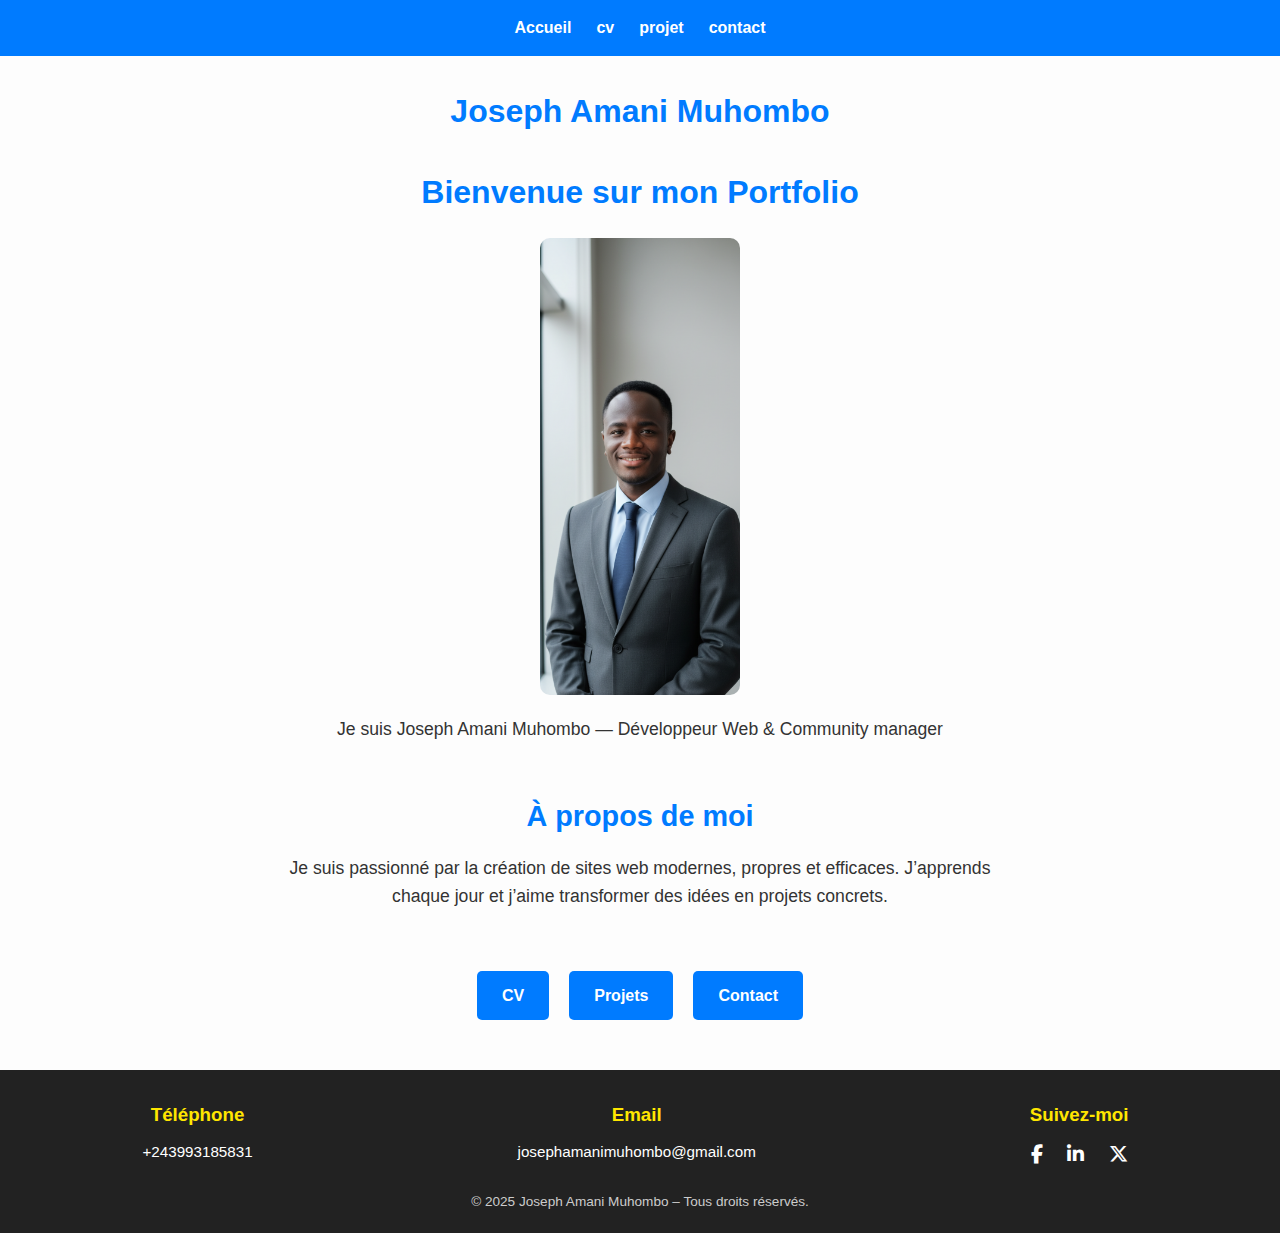
<file: index.html>
<!DOCTYPE html>
<html lang="fr">
<head>
    <meta charset="UTF-8">
    <meta name="viewport" content="width=device-width, initial-scale=1.0">
    <title>Portfolio de Joseph Amani Muhombo</title>
    <link rel="stylesheet" href="style.css">
    <link rel="stylesheet" href="https://cdnjs.cloudflare.com/ajax/libs/font-awesome/6.4.0/css/all.min.css">

</head>
<body>
    <header>
        <nav>
            <ul>
                <li><a href="index.html">Accueil</a></li>
                <li><a href="cv.html">cv</a></li>
                <li><a href="projet.html">projet</a></li>
                <li><a href="contact.html">contact</a></li>
            </ul>
        </nav>
    </header>

    <!-- Section Header -->
    <header>
        <h1>Joseph Amani Muhombo</h1>
        <h1>Bienvenue sur mon Portfolio</h1>
        <img src="Les images/Portfoliojosephamani.png" alt="">
        <p>Je suis Joseph Amani Muhombo — Développeur Web & Community manager</p>
    </header>

    <!-- Section À propos -->
    <section id="about">
        <h2>À propos de moi</h2>
        <p>
            Je suis passionné par la création de sites web modernes, propres et efficaces.
            J’apprends chaque jour et j’aime transformer des idées en projets concrets.
        </p>
    </section>
    <!-- Boutons -->
<div class="buttons">
    <a href="cv.html" class="btn">CV</a>
    <a href="projet.html" class="btn">Projets</a>
    <a href="contact.html" class="btn">Contact</a>
</div>


</body>
<!-- Footer -->
<footer>
    <div class="footer-container">

        <div class="footer-item">
            <h3>Téléphone</h3>
            <p>+243993185831</p>
        </div>

        <div class="footer-item">
            <h3>Email</h3>
            <p>josephamanimuhombo@gmail.com</p>
        </div>

        <div class="footer-item">
            <h3>Suivez-moi</h3>
            <div class="social-icons">
                <a href="#" target="_blank"><i class="fab fa-facebook-f"></i></a>
                <a href="#" target="_blank"><i class="fab fa-linkedin-in"></i></a>
                <a href="#" target="_blank"><i class="fab fa-x-twitter"></i></a>
            </div>
        </div>

    </div>
    <p class="footer-note">&copy; 2025 Joseph Amani Muhombo – Tous droits réservés.</p>
</footer>


</html>
</file>
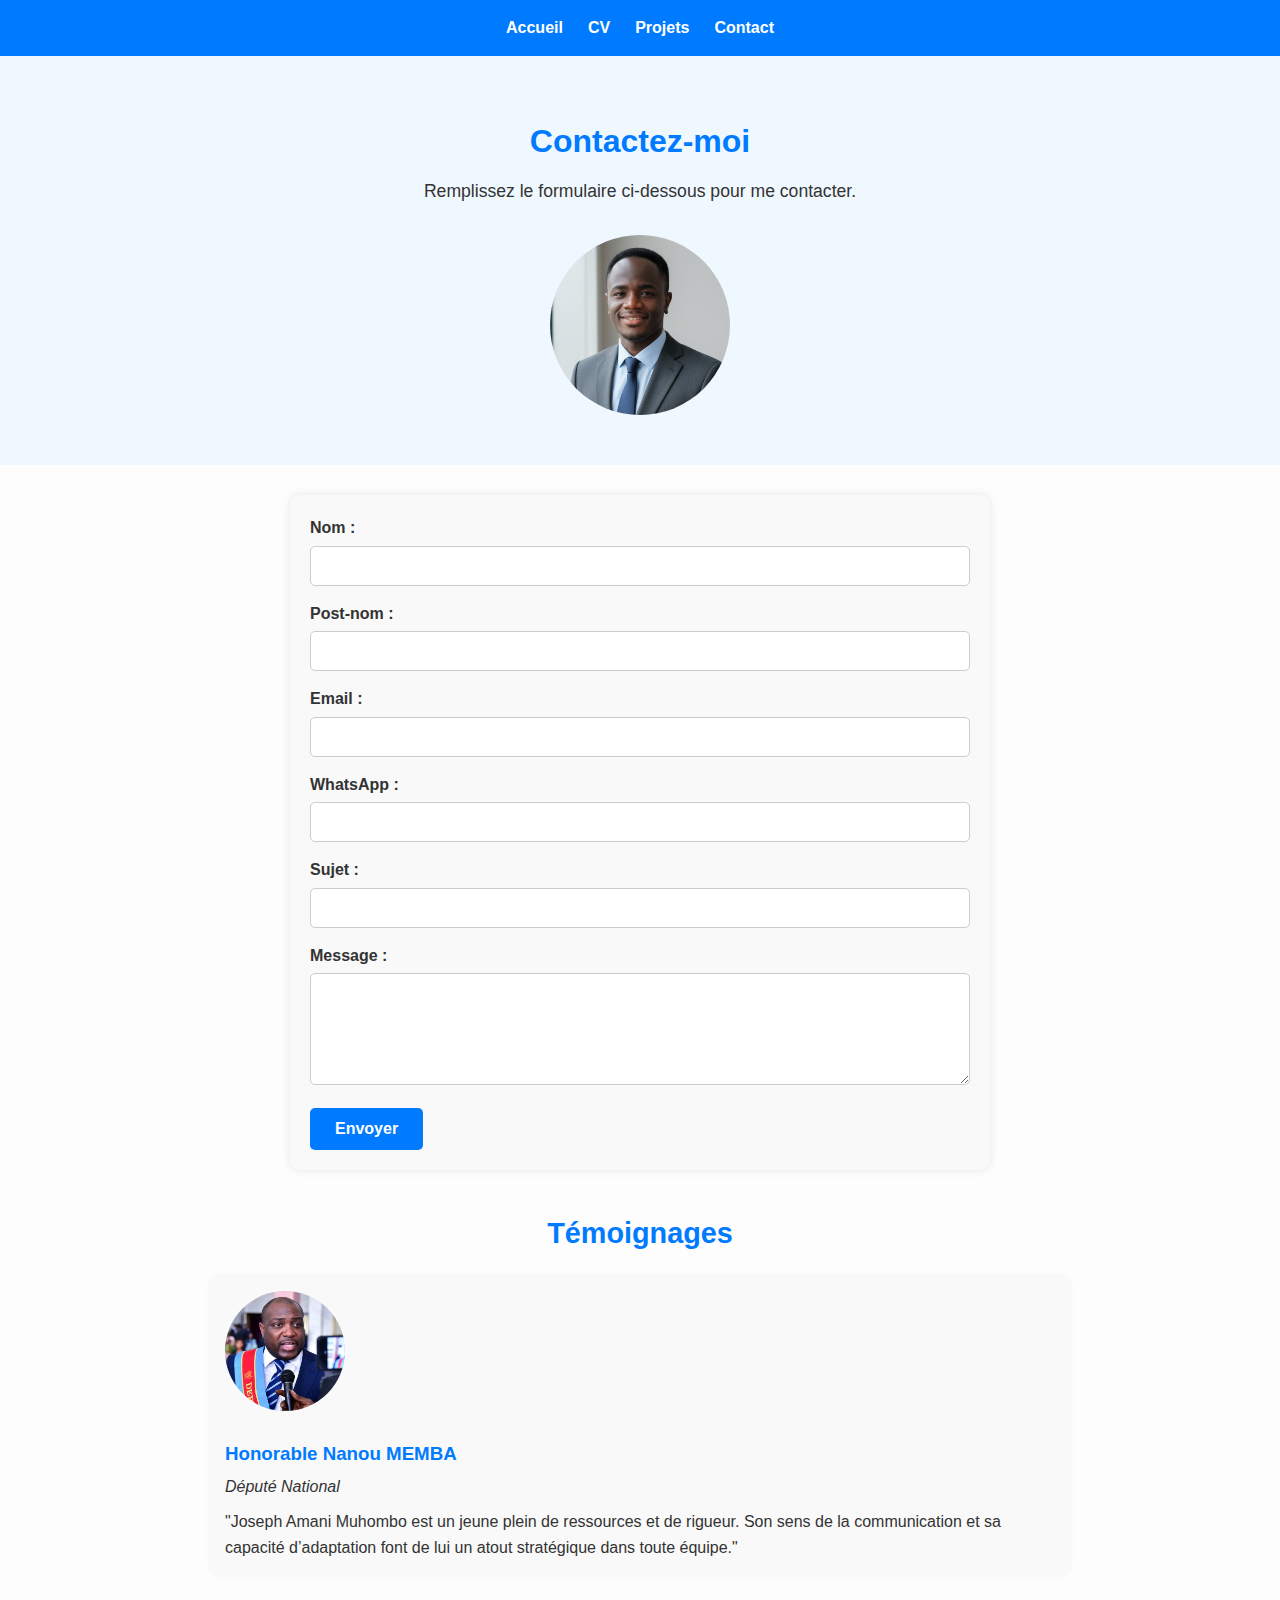
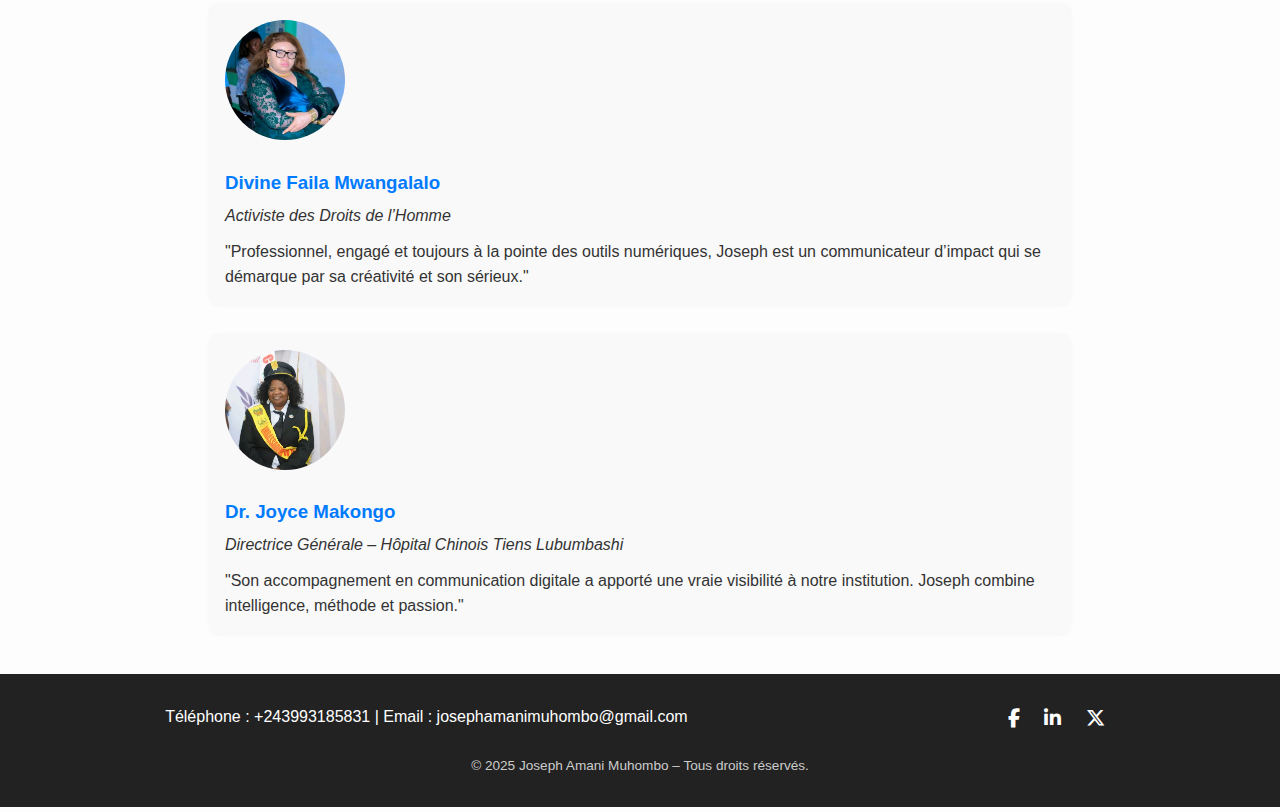
<file: contact.html>
<!DOCTYPE html>
<html lang="fr">
<head>
    <meta charset="UTF-8">
    <meta name="viewport" content="width=device-width, initial-scale=1.0">
    <title>Contact - Joseph Amani Muhombo</title>
    <link rel="stylesheet" href="style.css">
    <link rel="stylesheet" href="https://cdnjs.cloudflare.com/ajax/libs/font-awesome/6.4.0/css/all.min.css">
</head>
<body>

    <!-- NAVIGATION -->
    <nav class="main-nav">
        <ul>
            <li><a href="index.html">Accueil</a></li>
            <li><a href="cv.html">CV</a></li>
            <li><a href="projet.html">Projets</a></li>
            <li><a href="contact.html">Contact</a></li>
        </ul>
    </nav>
    <!-- HEADER AVEC IMAGE -->
<header class="contact-header">
    <div class="contact-header-content">
        
        <!-- Texte -->
        <div class="contact-header-text">
            <h1>Contactez-moi</h1>
            <p>Remplissez le formulaire ci-dessous pour me contacter.</p>
        </div>

        <!-- Image -->
        <div class="contact-header-image">
            <img src="Les images/Portfoliojosephamani.png" alt="Photo de Joseph Amani Muhombo">
        </div>

    </div>
</header>


    

    <!-- FORMULAIRE DE CONTACT -->
    <section id="contact-form-section">
        <form action="#" method="post" class="contact-form">

            <div class="form-group">
                <label for="nom">Nom :</label>
                <input type="text" id="nom" name="nom" required>
            </div>

            <div class="form-group">
                <label for="postnom">Post-nom :</label>
                <input type="text" id="postnom" name="postnom" required>
            </div>

            <div class="form-group">
                <label for="email">Email :</label>
                <input type="email" id="email" name="email" required>
            </div>

            <div class="form-group">
                <label for="whatsapp">WhatsApp :</label>
                <input type="text" id="whatsapp" name="whatsapp">
            </div>

            <div class="form-group">
                <label for="sujet">Sujet :</label>
                <input type="text" id="sujet" name="sujet" required>
            </div>

            <div class="form-group">
                <label for="message">Message :</label>
                <textarea id="message" name="message" rows="5" required></textarea>
            </div>

            <button type="submit" class="btn">Envoyer</button>

        </form>
    </section>
    <!-- SECTION TEMOIGNAGES -->
<section id="temoignages">
    <h2>Témoignages</h2>

    <!-- Témoignage 1 -->
    <div class="temoignage-item">
        <div class="temoignage-photo">
            <img src="Les images/1763463169833.jpg" alt="Honorable Nanou MEMBA">
        </div>
        <div class="temoignage-text">
            <h3>Honorable Nanou MEMBA</h3>
            <p class="role">Député National</p>
            <p class="quote">"Joseph Amani Muhombo est un jeune plein de ressources et de rigueur. Son sens de la communication et sa capacité d’adaptation font de lui un atout stratégique dans toute équipe."</p>
        </div>
    </div>

    <!-- Témoignage 2 -->
    <div class="temoignage-item">
        <div class="temoignage-photo">
            <img src="Les images/1763463339992.jpg" alt="Divine Faila Mwangalalo">
        </div>
        <div class="temoignage-text">
            <h3>Divine Faila Mwangalalo</h3>
            <p class="role">Activiste des Droits de l’Homme</p>
            <p class="quote">"Professionnel, engagé et toujours à la pointe des outils numériques, Joseph est un communicateur d’impact qui se démarque par sa créativité et son sérieux."</p>
        </div>
    </div>

    <!-- Témoignage 3 -->
    <div class="temoignage-item">
        <div class="temoignage-photo">
            <img src="Les images/1763463632782.jpg" alt="Dr. Joyce Makongo">
        </div>
        <div class="temoignage-text">
            <h3>Dr. Joyce Makongo</h3>
            <p class="role">Directrice Générale – Hôpital Chinois Tiens Lubumbashi</p>
            <p class="quote">"Son accompagnement en communication digitale a apporté une vraie visibilité à notre institution. Joseph combine intelligence, méthode et passion."</p>
        </div>
    </div>

</section>


    <!-- FOOTER -->
    <footer class="contact-footer">
        <div class="footer-container">
            <p>Téléphone : +243993185831 | Email : josephamanimuhombo@gmail.com</p>
            <div class="social-icons">
                <a href="#"><i class="fab fa-facebook-f"></i></a>
                <a href="#"><i class="fab fa-linkedin-in"></i></a>
                <a href="#"><i class="fab fa-x-twitter"></i></a>
            </div>
        </div>
        <p class="footer-note">&copy; 2025 Joseph Amani Muhombo – Tous droits réservés.</p>
    </footer>

</body>
</html>
</file>
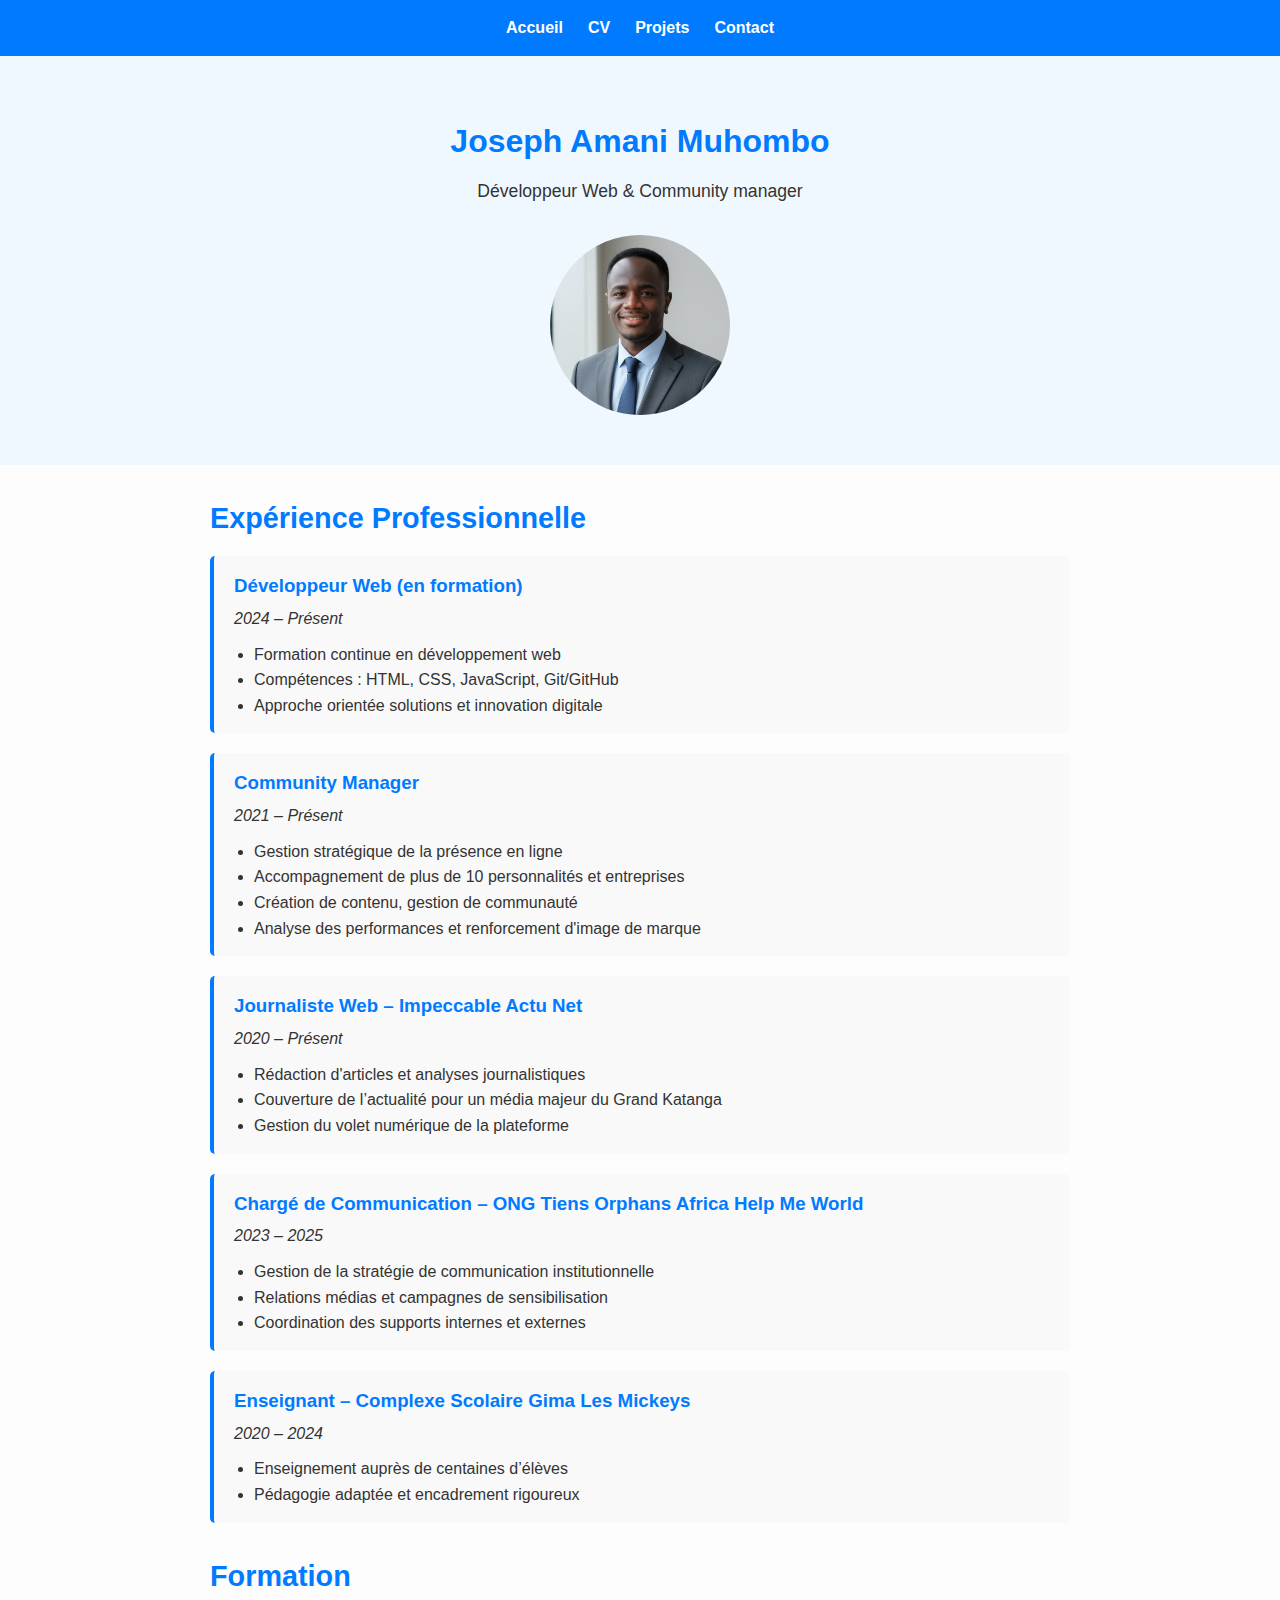
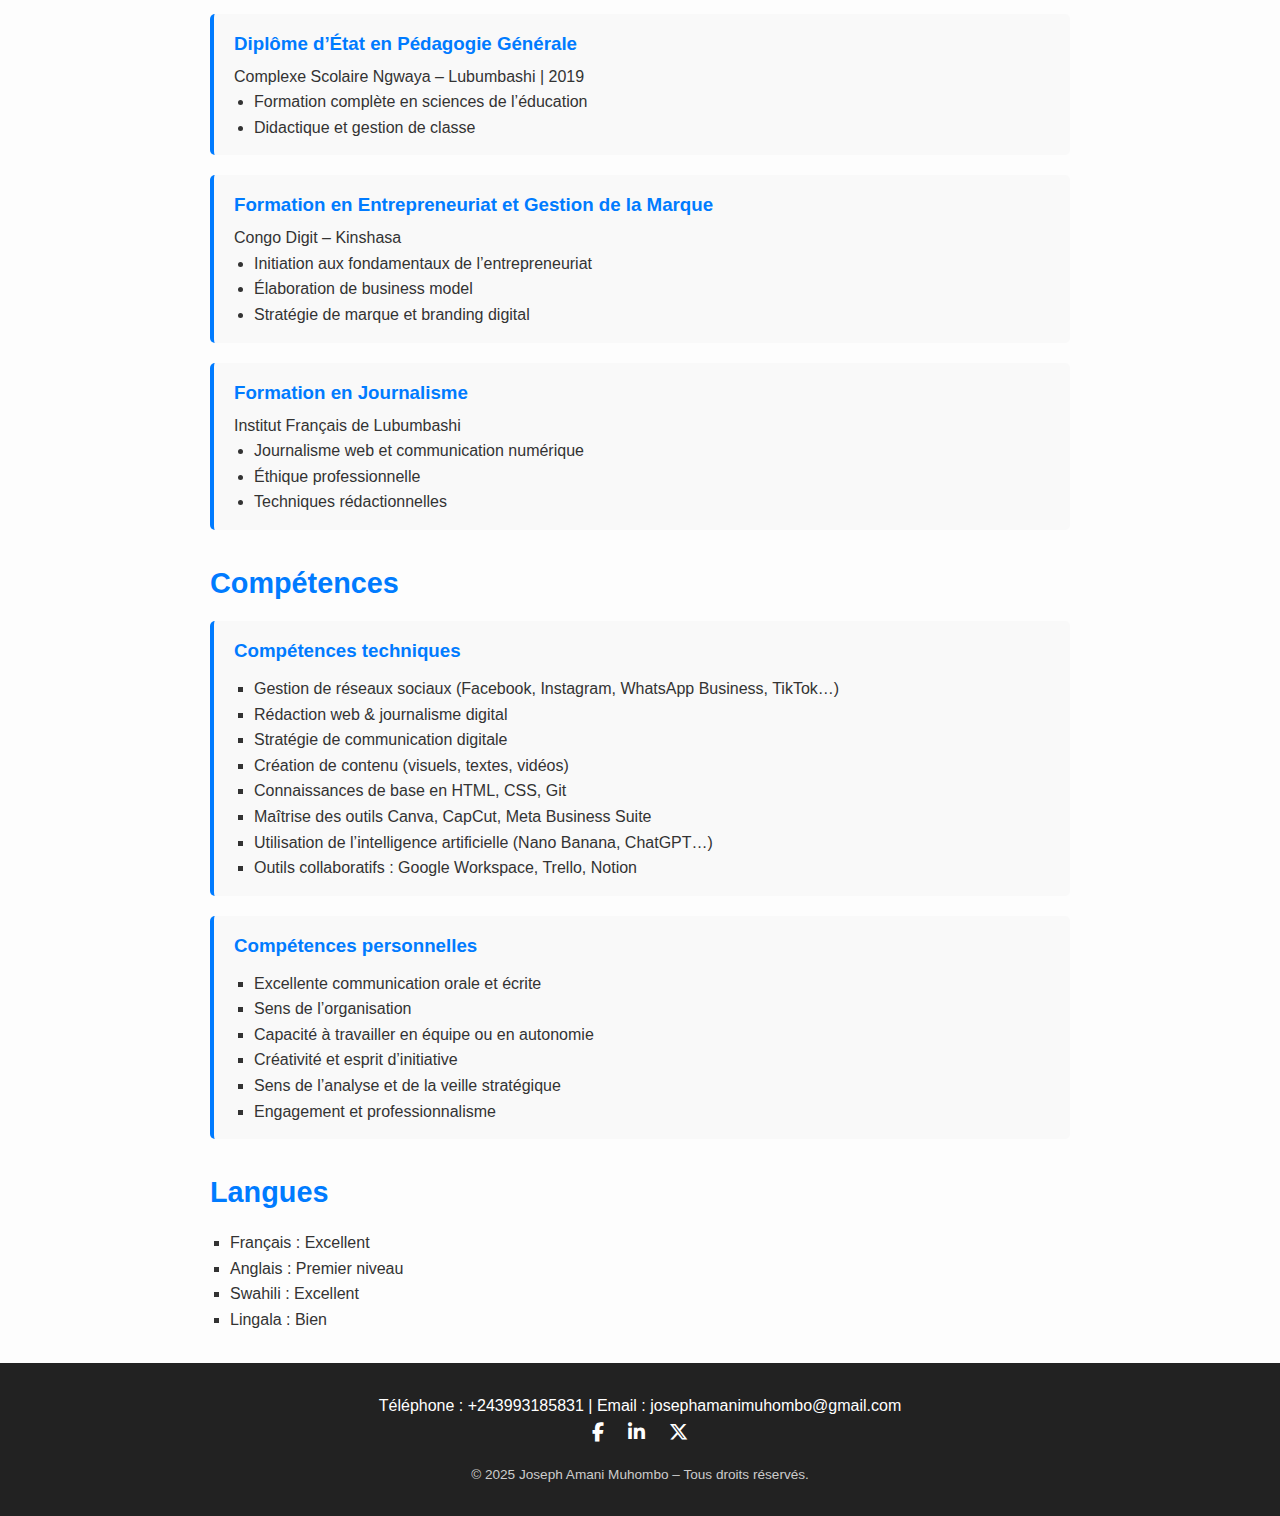
<file: cv.html>
<!DOCTYPE html>
<html lang="fr">
<head>
    <meta charset="UTF-8">
    <meta name="viewport" content="width=device-width, initial-scale=1.0">
    <title>CV - Joseph Amani Muhombo</title>
    <link rel="stylesheet" href="style.css">
    <link rel="stylesheet" href="https://cdnjs.cloudflare.com/ajax/libs/font-awesome/6.4.0/css/all.min.css">

</head>
<body>
    <!-- NAVIGATION -->
<nav class="main-nav">
    <ul>
        <li><a href="index.html">Accueil</a></li>
        <li><a href="cv.html">CV</a></li>
        <li><a href="projet.html">Projets</a></li>
        <li><a href="contact.html">Contact</a></li>
    </ul>
</nav>


    <header class="cv-header">
    <div class="cv-header-content">
        <!-- Texte -->
        <div class="cv-header-text">
            <h1>Joseph Amani Muhombo</h1>
            <p>Développeur Web & Community manager</p>
        </div>

        <!-- Image -->
        <div class="cv-header-image">
            <img src="Les images/Portfoliojosephamani.png" alt="Photo de Joseph Amani Muhombo">
        </div>
    </div>
</header>
    <!-- SECTION EXPERIENCE PROFESSIONNELLE -->
    <!-- SECTION EXPERIENCE PROFESSIONNELLE -->
<section id="experience">
    <h2>Expérience Professionnelle</h2>

    <!-- Développeur Web -->
    <div class="experience-item">
        <h3>Développeur Web (en formation)</h3>
        <p>2024 – Présent</p>
        <ul>
            <li>Formation continue en développement web</li>
            <li>Compétences : HTML, CSS, JavaScript, Git/GitHub</li>
            <li>Approche orientée solutions et innovation digitale</li>
        </ul>
    </div>

    <!-- Community Manager -->
    <div class="experience-item">
        <h3>Community Manager</h3>
        <p>2021 – Présent</p>
        <ul>
            <li>Gestion stratégique de la présence en ligne</li>
            <li>Accompagnement de plus de 10 personnalités et entreprises</li>
            <li>Création de contenu, gestion de communauté</li>
            <li>Analyse des performances et renforcement d'image de marque</li>
        </ul>
    </div>

    <!-- Journaliste Web -->
    <div class="experience-item">
        <h3>Journaliste Web – Impeccable Actu Net</h3>
        <p>2020 – Présent</p>
        <ul>
            <li>Rédaction d'articles et analyses journalistiques</li>
            <li>Couverture de l’actualité pour un média majeur du Grand Katanga</li>
            <li>Gestion du volet numérique de la plateforme</li>
        </ul>
    </div>

    <!-- Chargé de Communication -->
    <div class="experience-item">
        <h3>Chargé de Communication – ONG Tiens Orphans Africa Help Me World</h3>
        <p>2023 – 2025</p>
        <ul>
            <li>Gestion de la stratégie de communication institutionnelle</li>
            <li>Relations médias et campagnes de sensibilisation</li>
            <li>Coordination des supports internes et externes</li>
        </ul>
    </div>

    <!-- Enseignant -->
    <div class="experience-item">
        <h3>Enseignant – Complexe Scolaire Gima Les Mickeys</h3>
        <p>2020 – 2024</p>
        <ul>
            <li>Enseignement auprès de centaines d’élèves</li>
            <li>Pédagogie adaptée et encadrement rigoureux</li>
        </ul>
    </div>

</section>


    <!-- SECTION FORMATION -->
    <section id="formation">
    <h2>Formation</h2>

    <!-- Diplôme d'État -->
    <div class="formation-item">
        <h3>Diplôme d’État en Pédagogie Générale</h3>
        <p>Complexe Scolaire Ngwaya – Lubumbashi | 2019</p>
        <ul>
            <li>Formation complète en sciences de l’éducation</li>
            <li>Didactique et gestion de classe</li>
        </ul>
    </div>

    <!-- Entrepreneuriat et Branding -->
    <div class="formation-item">
        <h3>Formation en Entrepreneuriat et Gestion de la Marque</h3>
        <p>Congo Digit – Kinshasa</p>
        <ul>
            <li>Initiation aux fondamentaux de l’entrepreneuriat</li>
            <li>Élaboration de business model</li>
            <li>Stratégie de marque et branding digital</li>
        </ul>
    </div>

    <!-- Formation Journalisme -->
    <div class="formation-item">
        <h3>Formation en Journalisme</h3>
        <p>Institut Français de Lubumbashi</p>
        <ul>
            <li>Journalisme web et communication numérique</li>
            <li>Éthique professionnelle</li>
            <li>Techniques rédactionnelles</li>
        </ul>
    </div>

</section>

    <!-- SECTION COMPÉTENCES -->
    <section id="competences">
    <h2>Compétences</h2>

    <!-- Compétences techniques -->
    <div class="competences-techniques">
        <h3>Compétences techniques</h3>
        <ul>
            <li>Gestion de réseaux sociaux (Facebook, Instagram, WhatsApp Business, TikTok…)</li>
            <li>Rédaction web & journalisme digital</li>
            <li>Stratégie de communication digitale</li>
            <li>Création de contenu (visuels, textes, vidéos)</li>
            <li>Connaissances de base en HTML, CSS, Git</li>
            <li>Maîtrise des outils Canva, CapCut, Meta Business Suite</li>
            <li>Utilisation de l’intelligence artificielle (Nano Banana, ChatGPT…)</li>
            <li>Outils collaboratifs : Google Workspace, Trello, Notion</li>
        </ul>
    </div>

    <!-- Compétences personnelles -->
    <div class="competences-personnelles">
        <h3>Compétences personnelles</h3>
        <ul>
            <li>Excellente communication orale et écrite</li>
            <li>Sens de l’organisation</li>
            <li>Capacité à travailler en équipe ou en autonomie</li>
            <li>Créativité et esprit d’initiative</li>
            <li>Sens de l’analyse et de la veille stratégique</li>
            <li>Engagement et professionnalisme</li>
        </ul>
    </div>

</section>

    <!-- SECTION LANGUES -->
<section id="langues">
    <h2>Langues</h2>
    <ul>
        <li>Français : Excellent</li>
        <li>Anglais : Premier niveau</li>
        <li>Swahili : Excellent</li>
        <li>Lingala : Bien</li>
    </ul>
</section>


    <!-- FOOTER -->
    <footer class="cv-footer">
        <p>Téléphone : +243993185831 | Email : josephamanimuhombo@gmail.com</p>
        <div class="social-icons">
            <a href="#"><i class="fab fa-facebook-f"></i></a>
            <a href="#"><i class="fab fa-linkedin-in"></i></a>
            <a href="#"><i class="fab fa-x-twitter"></i></a>
        </div>
        <p class="footer-note">&copy; 2025 Joseph Amani Muhombo – Tous droits réservés.</p>
    </footer>

</body>
</html>
</file>
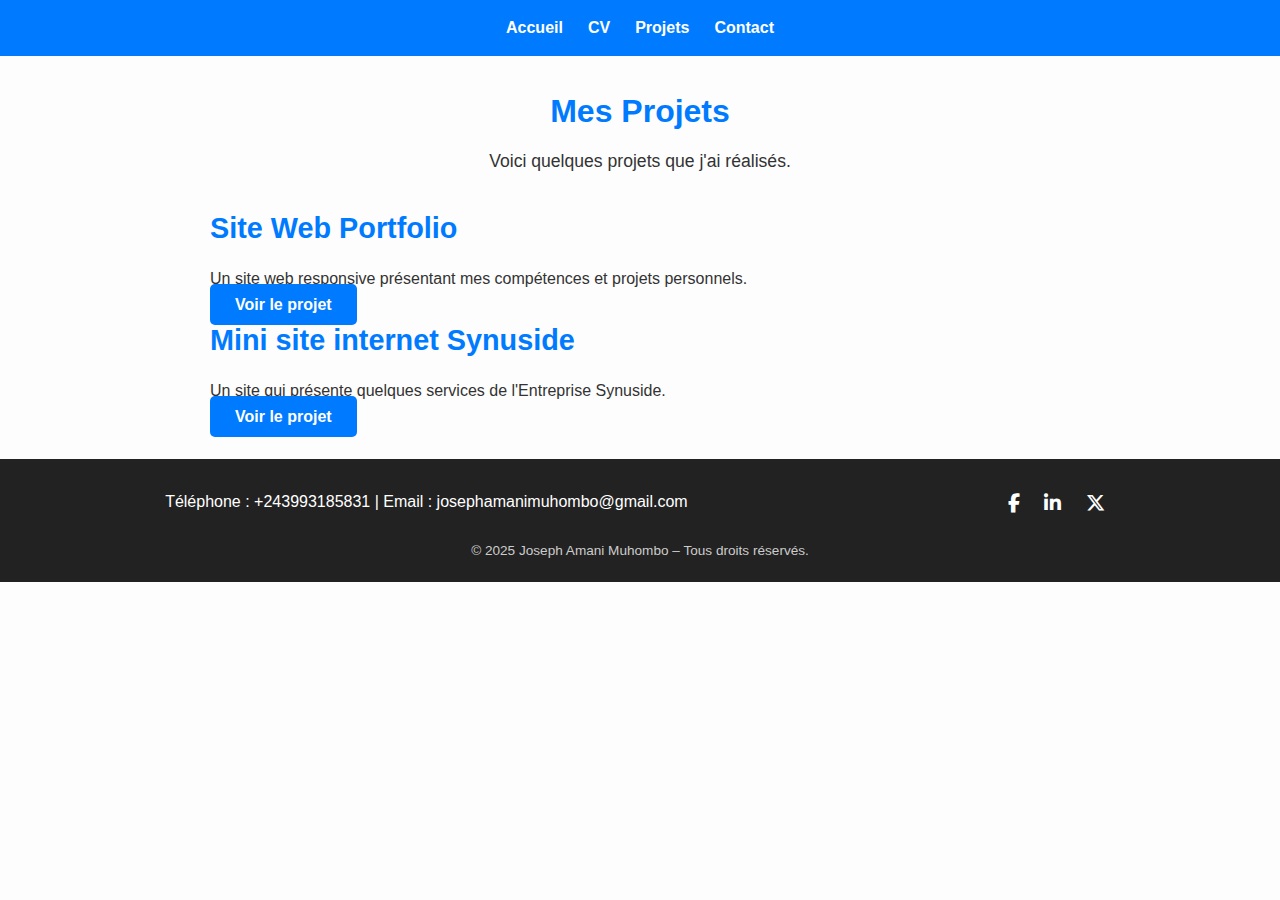
<file: projet.html>
<!DOCTYPE html>
<html lang="fr">
<head>
    <meta charset="UTF-8">
    <meta name="viewport" content="width=device-width, initial-scale=1.0">
    <title>Projets - Joseph Amani Muhombo</title>
    <link rel="stylesheet" href="style.css">
    <link rel="stylesheet" href="https://cdnjs.cloudflare.com/ajax/libs/font-awesome/6.4.0/css/all.min.css">
</head>
<body>

    <!-- NAVIGATION -->
    <nav class="main-nav">
        <ul>
            <li><a href="index.html">Accueil</a></li>
            <li><a href="cv.html">CV</a></li>
            <li><a href="projet.html">Projets</a></li>
            <li><a href="contact.html">Contact</a></li>
        </ul>
    </nav>

    <!-- HEADER -->
    <header class="projects-header">
        <h1>Mes Projets</h1>
        <p>Voici quelques projets que j'ai réalisés.</p>
    </header>

    <!-- SECTION PROJETS -->
<section id="projets">
    <div class="projet-item">
        <h2>Site Web Portfolio</h2>
        <p>Un site web responsive présentant mes compétences et projets personnels.</p>
        <a href="https://josephamanimuhombo.github.io/Mon-portfolio/" class="btn" target="_blank">Voir le projet</a>
    </div>

    <div class="projet-item">
        <h2>Mini site internet Synuside</h2>
        <p>Un site qui présente quelques services de l'Entreprise Synuside.</p>
        <a href="https://josephamanimuhombo.github.io/Projet-suniside/" class="btn" target="_blank">Voir le projet</a>
    </div>
</section>

    <!-- FOOTER -->
    <footer class="projects-footer">
        <div class="footer-container">
            <p>Téléphone : +243993185831 | Email : josephamanimuhombo@gmail.com</p>
            <div class="social-icons">
                <a href="#"><i class="fab fa-facebook-f"></i></a>
                <a href="#"><i class="fab fa-linkedin-in"></i></a>
                <a href="#"><i class="fab fa-x-twitter"></i></a>
            </div>
        </div>
        <p class="footer-note">&copy; 2025 Joseph Amani Muhombo – Tous droits réservés.</p>
    </footer>

</body>
</html>
</file>
<file: style.css>
/* ========================
   RESET ET BASE
======================== */
* {
    margin: 0;
    padding: 0;
    box-sizing: border-box;
}

body {
    font-family: 'Arial', sans-serif;
    line-height: 1.6;
    color: #333;
    background-color: #fdfdfd;
}

/* ========================
   NAVIGATION
======================== */
header nav {
    background-color: #007BFF;
    padding: 15px 20px;
}

header nav ul {
    list-style: none;
    display: flex;
    justify-content: center;
    gap: 25px;
    flex-wrap: wrap;
}

header nav ul li a {
    color: #fff;
    text-decoration: none;
    font-weight: bold;
    transition: 0.3s;
}

header nav ul li a:hover {
    color: #ffe600;
}

/* ========================
   HEADER PRINCIPAL
======================== */
header h1 {
    text-align: center;
    margin-top: 30px;
    color: #007BFF;
    font-size: 2rem;
}

header img {
    display: block;
    margin: 20px auto;
    width: 200px;
    height: auto;
    border-radius: 10px;
}

header p {
    text-align: center;
    margin: 10px auto 30px auto;
    font-size: 1.1rem;
}

/* ========================
   SECTION À PROPOS
======================== */
#about {
    text-align: center;
    max-width: 800px;
    margin: 0 auto 40px auto;
    padding: 20px;
}

#about h2 {
    font-size: 1.8rem;
    color: #007BFF;
    margin-bottom: 15px;
}

#about p {
    font-size: 1.1rem;
}

/* ========================
   BOUTONS
======================== */
.buttons {
    display: flex;
    justify-content: center;
    gap: 20px;
    margin-bottom: 50px;
    flex-wrap: wrap;
}

.btn {
    background-color: #007BFF;
    color: #fff;
    text-decoration: none;
    padding: 12px 25px;
    border-radius: 5px;
    font-weight: bold;
    transition: 0.3s;
}

.btn:hover {
    background-color: #0056b3;
}

/* ========================
   FOOTER
======================== */
footer {
    background-color: #222;
    color: #fff;
    padding: 30px 20px 20px 20px;
    text-align: center;
}

.footer-container {
    display: flex;
    justify-content: space-around;
    flex-wrap: wrap;
    margin-bottom: 20px;
    gap: 20px;
}

.footer-item h3 {
    margin-bottom: 10px;
    color: #ffe600;
}

.footer-item p {
    font-size: 0.95rem;
}

.social-icons a {
    color: #fff;
    margin: 0 10px;
    font-size: 1.2rem;
    transition: 0.3s;
}

.social-icons a:hover {
    color: #007BFF;
}

.footer-note {
    font-size: 0.85rem;
    color: #ccc;
}

/* ========================
   MEDIA QUERIES
======================== */
@media (max-width: 768px) {
    header nav ul {
        flex-direction: column;
        gap: 15px;
    }

    .footer-container {
        flex-direction: column;
        gap: 15px;
    }
}

@media (max-width: 480px) {
    header h1 {
        font-size: 1.5rem;
    }

    #about h2 {
        font-size: 1.4rem;
    }

    .btn {
        padding: 10px 20px;
        font-size: 0.95rem;
    }

    header img {
        width: 150px;
    }
}
/* ========================
   RESET ET BASE
======================== */
* {
    margin: 0;
    padding: 0;
    box-sizing: border-box;
}

body {
    font-family: 'Arial', sans-serif;
    line-height: 1.6;
    color: #333;
    background-color: #fdfdfd;
}

/* ========================
   NAVIGATION
======================== */
.main-nav {
    background-color: #007BFF;
    padding: 15px 20px;
}

.main-nav ul {
    list-style: none;
    display: flex;
    justify-content: center;
    gap: 25px;
    flex-wrap: wrap;
}

.main-nav ul li a {
    color: #fff;
    text-decoration: none;
    font-weight: bold;
    transition: 0.3s;
}

.main-nav ul li a:hover {
    color: #ffe600;
}

/* ========================
   HEADER CV
======================== */
.cv-header {
    display: flex;
    justify-content: center;
    align-items: center;
    padding: 30px 20px;
    gap: 30px;
    flex-wrap: wrap;
    background-color: #f0f8ff;
}

.cv-header-text h1 {
    font-size: 2rem;
    color: #007BFF;
}

.cv-header-text p {
    font-size: 1.1rem;
}

.cv-header-image img {
    width: 180px;
    height: 180px;
    border-radius: 50%;
    object-fit: cover;
}

/* ========================
   SECTIONS
======================== */
section {
    max-width: 900px;
    margin: 30px auto;
    padding: 0 20px;
}

section h2 {
    color: #007BFF;
    font-size: 1.8rem;
    margin-bottom: 15px;
}

/* ========================
   EXPERIENCE
======================== */
#experience .experience-item {
    background-color: #f9f9f9;
    padding: 15px 20px;
    margin-bottom: 20px;
    border-left: 4px solid #007BFF;
    border-radius: 5px;
}

#experience .experience-item h3 {
    color: #007BFF;
    margin-bottom: 5px;
}

#experience .experience-item p {
    font-style: italic;
    margin-bottom: 10px;
}

#experience .experience-item ul {
    list-style-type: disc;
    padding-left: 20px;
}

/* ========================
   FORMATION
======================== */
#formation .formation-item {
    background-color: #f9f9f9;
    padding: 15px 20px;
    margin-bottom: 20px;
    border-left: 4px solid #007BFF;
    border-radius: 5px;
}

#formation .formation-item h3 {
    color: #007BFF;
    margin-bottom: 5px;
}

#formation .formation-item ul {
    list-style-type: disc;
    padding-left: 20px;
}

/* ========================
   COMPETENCES
======================== */
#competences .competences-techniques,
#competences .competences-personnelles {
    background-color: #f9f9f9;
    padding: 15px 20px;
    margin-bottom: 20px;
    border-left: 4px solid #007BFF;
    border-radius: 5px;
}

#competences h3 {
    color: #007BFF;
    margin-bottom: 10px;
}

#competences ul {
    list-style-type: square;
    padding-left: 20px;
}

/* ========================
   LANGUES
======================== */
#langues ul {
    list-style-type: square;
    padding-left: 20px;
    margin-bottom: 20px;
}

/* ========================
   FOOTER
======================== */
.cv-footer {
    background-color: #222;
    color: #fff;
    padding: 30px 20px;
    text-align: center;
}

.cv-footer .social-icons a {
    color: #fff;
    margin: 0 10px;
    font-size: 1.2rem;
    transition: 0.3s;
}

.cv-footer .social-icons a:hover {
    color: #007BFF;
}

.cv-footer .footer-note {
    font-size: 0.85rem;
    color: #ccc;
    margin-top: 15px;
}

/* ========================
   MEDIA QUERIES
======================== */
@media (max-width: 768px) {
    .cv-header {
        flex-direction: column;
        gap: 20px;
    }

    .main-nav ul {
        flex-direction: column;
        gap: 15px;
    }
}

@media (max-width: 480px) {
    .cv-header-text h1 {
        font-size: 1.5rem;
    }

    .cv-header-text p {
        font-size: 1rem;
    }

    .cv-header-image img {
        width: 150px;
        height: 150px;
    }

    section h2 {
        font-size: 1.4rem;
    }
}
/* ========================
   RESET ET BASE
======================== */
* {
    margin: 0;
    padding: 0;
    box-sizing: border-box;
}

body {
    font-family: 'Arial', sans-serif;
    line-height: 1.6;
    color: #333;
    background-color: #fdfdfd;
}

/* ========================
   NAVIGATION
======================== */
.main-nav {
    background-color: #007BFF;
    padding: 15px 20px;
}

.main-nav ul {
    list-style: none;
    display: flex;
    justify-content: center;
    gap: 25px;
    flex-wrap: wrap;
}

.main-nav ul li a {
    color: #fff;
    text-decoration: none;
    font-weight: bold;
    transition: 0.3s;
}

.main-nav ul li a:hover {
    color: #ffe600;
}

/* ========================
   HEADER CONTACT
======================== */
.contact-header {
    display: flex;
    justify-content: center;
    align-items: center;
    gap: 30px;
    flex-wrap: wrap;
    padding: 30px 20px;
    background-color: #f0f8ff;
}

.contact-header-text h1 {
    font-size: 2rem;
    color: #007BFF;
}

.contact-header-text p {
    font-size: 1.1rem;
}

.contact-header-image img {
    width: 180px;
    height: 180px;
    border-radius: 50%;
    object-fit: cover;
}

/* ========================
   FORMULAIRE DE CONTACT
======================== */
#contact-form-section {
    max-width: 700px;
    margin: 30px auto;
    padding: 20px;
    background-color: #f9f9f9;
    border-radius: 10px;
    box-shadow: 0 0 10px rgba(0,0,0,0.1);
}

.contact-form .form-group {
    margin-bottom: 15px;
}

.contact-form label {
    display: block;
    font-weight: bold;
    margin-bottom: 5px;
}

.contact-form input,
.contact-form textarea {
    width: 100%;
    padding: 10px;
    border-radius: 5px;
    border: 1px solid #ccc;
    font-size: 1rem;
}

.contact-form textarea {
    resize: vertical;
}

.contact-form .btn {
    display: inline-block;
    background-color: #007BFF;
    color: #fff;
    border: none;
    padding: 12px 25px;
    font-size: 1rem;
    border-radius: 5px;
    cursor: pointer;
    transition: 0.3s;
}

.contact-form .btn:hover {
    background-color: #0056b3;
}

/* ========================
   TEMOIGNAGES
======================== */
#temoignages {
    max-width: 900px;
    margin: 40px auto;
    padding: 0 20px;
}

#temoignages h2 {
    color: #007BFF;
    font-size: 1.8rem;
    margin-bottom: 20px;
    text-align: center;
}

.temoignage-item {
    display: flex;
    gap: 20px;
    margin-bottom: 30px;
    flex-wrap: wrap;
    background-color: #f9f9f9;
    padding: 15px;
    border-radius: 8px;
    box-shadow: 0 0 5px rgba(0,0,0,0.05);
}

.temoignage-photo img {
    width: 120px;
    height: 120px;
    border-radius: 50%;
    object-fit: cover;
}

.temoignage-text h3 {
    color: #007BFF;
    margin-bottom: 5px;
}

.temoignage-text .role {
    font-style: italic;
    margin-bottom: 10px;
}

.temoignage-text .quote {
    font-size: 1rem;
}

/* ========================
   FOOTER
======================== */
.contact-footer {
    background-color: #222;
    color: #fff;
    padding: 30px 20px;
    text-align: center;
}

.contact-footer .social-icons a {
    color: #fff;
    margin: 0 10px;
    font-size: 1.2rem;
    transition: 0.3s;
}

.contact-footer .social-icons a:hover {
    color: #007BFF;
}

.contact-footer .footer-note {
    font-size: 0.85rem;
    color: #ccc;
    margin-top: 15px;
}

/* ========================
   MEDIA QUERIES
======================== */
@media (max-width: 768px) {
    .contact-header {
        flex-direction: column;
        gap: 20px;
    }

    .temoignage-item {
        flex-direction: column;
        align-items: center;
        text-align: center;
    }

    .temoignage-photo img {
        margin-bottom: 10px;
    }

    .main-nav ul {
        flex-direction: column;
        gap: 15px;
    }
}

@media (max-width: 480px) {
    .contact-header-text h1 {
        font-size: 1.5rem;
    }

    .contact-header-text p {
        font-size: 1rem;
    }

    .contact-header-image img {
        width: 150px;
        height: 150px;
    }

    .contact-form .btn {
        width: 100%;
    }
}
</file>
